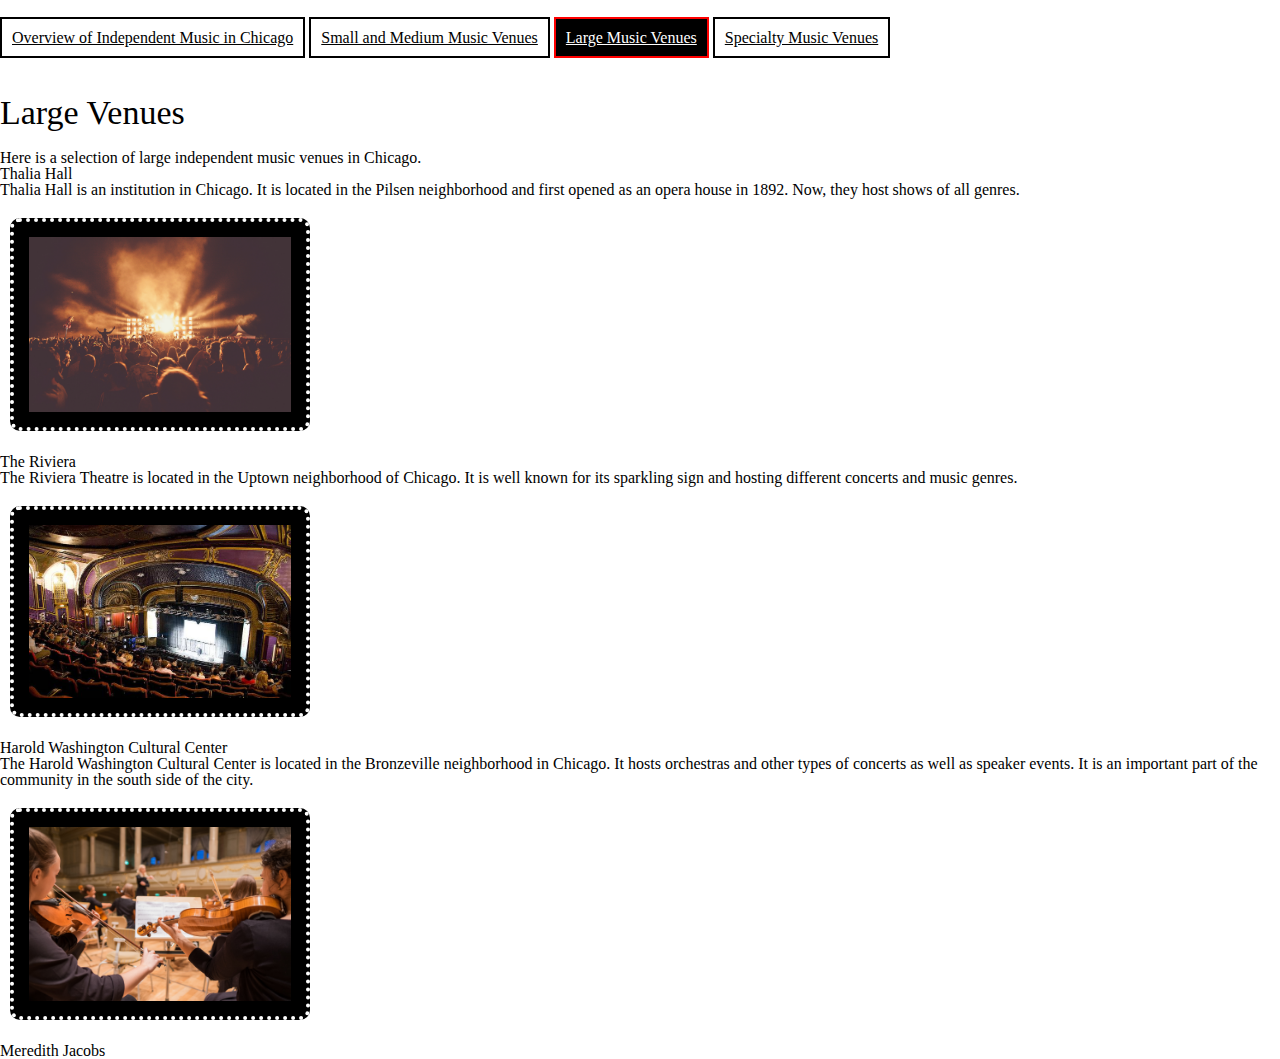
<file: large_venues.html>
<!DOCTYPE html>
<html lang="en" dir="ltr">
<head>
    <meta charset="utf-8">
    <title>Independent Music Venues in Chicago</title>
    <!-- image to put in header -->
    <link rel="icon" href="images/israel-palacio-Y20JJ_ddy9M-unsplash.png"/>
    <link rel="stylesheet" href="css/html5reset.css">
    <link rel="stylesheet" href="css/style.css">
</head>

<body>
    <a class = "skip" href="#main">Skip to Main Content</a>
    <header>
        <nav>
            <ul>
                <li><a href="index.html">Overview of Independent Music in Chicago</a></li>
                <li><a href="small_med_venues.html">Small and Medium Music Venues</a></li>
                <li class="active"><a href="large_venues.html">Large Music Venues</a></li>
                <li><a href="specialty_venues.html">Specialty Music Venues</a></li>
            </ul>
        </nav>
        <h1>Large Venues</h1>
    </header>

    <main id="main">
        <p>Here is a selection of large independent music venues in Chicago.</p>

        <section>
            <h2>Thalia Hall</h2>
            <p>Thalia Hall is an institution in Chicago. It is located in the Pilsen neighborhood and first opened as an opera house in 1892. Now, they host shows of all genres.</p>
            <img src="images/yvette-de-wit-NYrVisodQ2M-unsplash.jpg" alt="large crowd at a concert" />
            <br>

            <h2>The Riviera</h2>
            <p>The Riviera Theatre is located in the Uptown neighborhood of Chicago. It is well known for its sparkling sign and hosting different concerts and music genres.</p>
            <img src="images/riv.jpg" alt="image of the interior of the Riviera Theatre" />
            <br>

            <h2>Harold Washington Cultural Center</h2>
            <p>The Harold Washington Cultural Center is located in the Bronzeville neighborhood in Chicago. It hosts orchestras and other types of concerts as well as speaker events. It is an important part of the community in the south side of the city.</p>
            <img src="images/manuel-nageli-7CcPLtywRso-unsplash.jpg" alt="orchestra playing a concert" />
        </section>
    </main>
    <footer>
        <p>Meredith Jacobs</p>
    </footer>
</body>
</file>
<file: css/style.css>
* {
    font-family: Georgia, 'Times New Roman', Times, serif;
    box-sizing: border-box;
}

.skip {
    position: absolute;
    left: -500px
}

.skip:focus {
    left: 10px;
}

nav {
    margin-top: 30px;

}

nav li{
    display: inline;
    padding: 10px;
    background-color: white;
    border: solid black 2px;

}

nav li a {
    color: black;
}

.active {
    border: solid red 2px;
}

.active, .active a {
    background-color: black;
}

img {
    width: 300px;
    display: inline-block;
    padding: 15px;
    margin: 20px 10px;
    border: solid black 3px;
    border-radius: 10px;
    background-color: grey;
}

img:nth-child(2n +1) {
    border: dotted white 4px;
    background-color: black;
}

img:hover {
    background-color: red;
    width: 350px;
}

.active a {
    color: white;
}

h1 {
    font-size: 34px;
    margin-top: 50px;
    margin-bottom: 20px;
}
</file>
